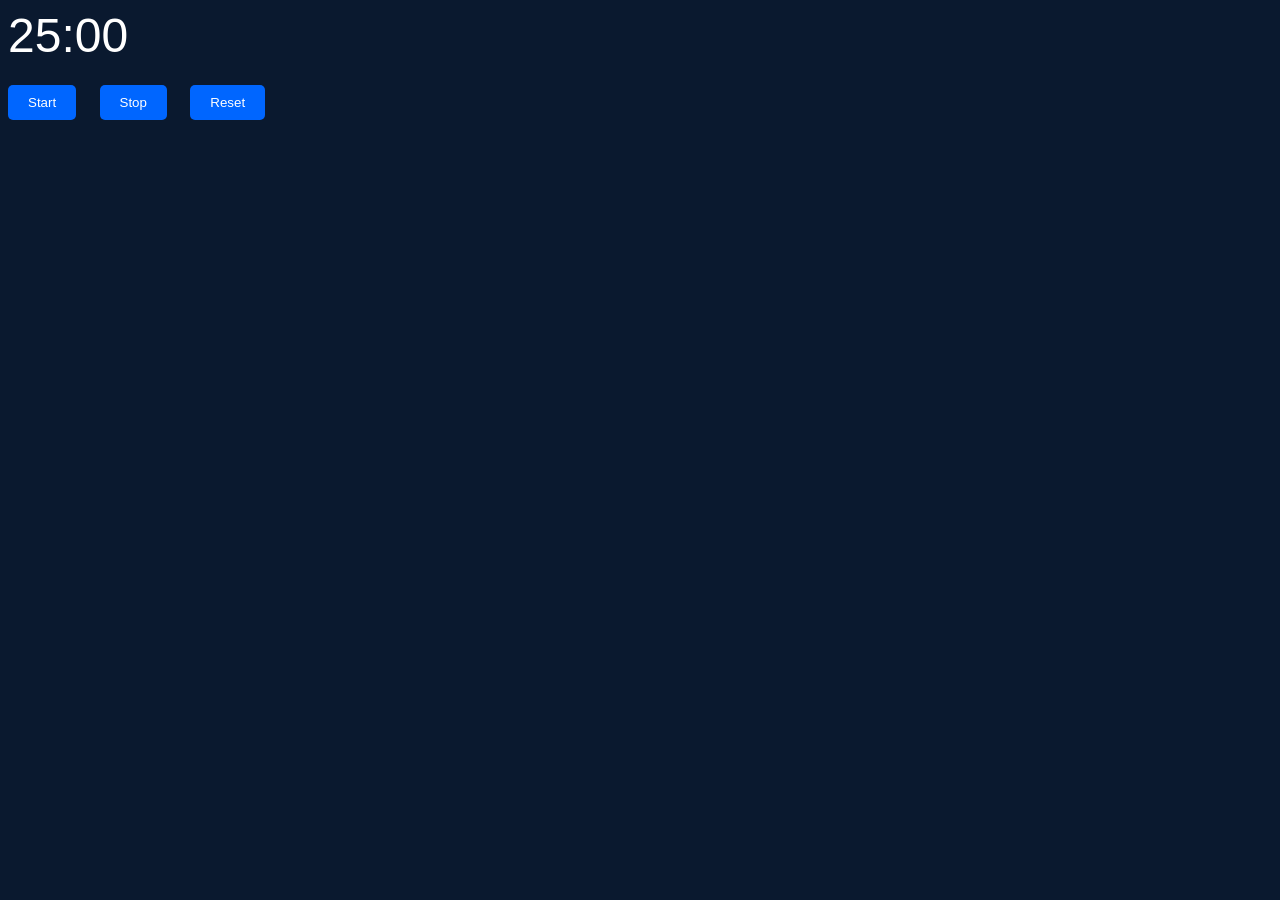
<file: index.html>
<!DOCTYPE html>
<html lang="en">
<head>
    <meta charset="UTF-8">
    <meta name="viewport" content="width=device-width, initial-scale=1.0">
    <title>Pomodoro Timer</title>
    <link rel="stylesheet" href="styles.css">
</head>
<body>
    <div class="timer">
        <div class="time-display" id="time-display">25:00</div>
        <button onclick="startTimer()">Start</button>
        <button onclick="stopTimer()">Stop</button>
        <button onclick="resetTimer()">Reset</button>
    </div>
    
    <script src="script.js"></script>
</body>
</html>
</file>
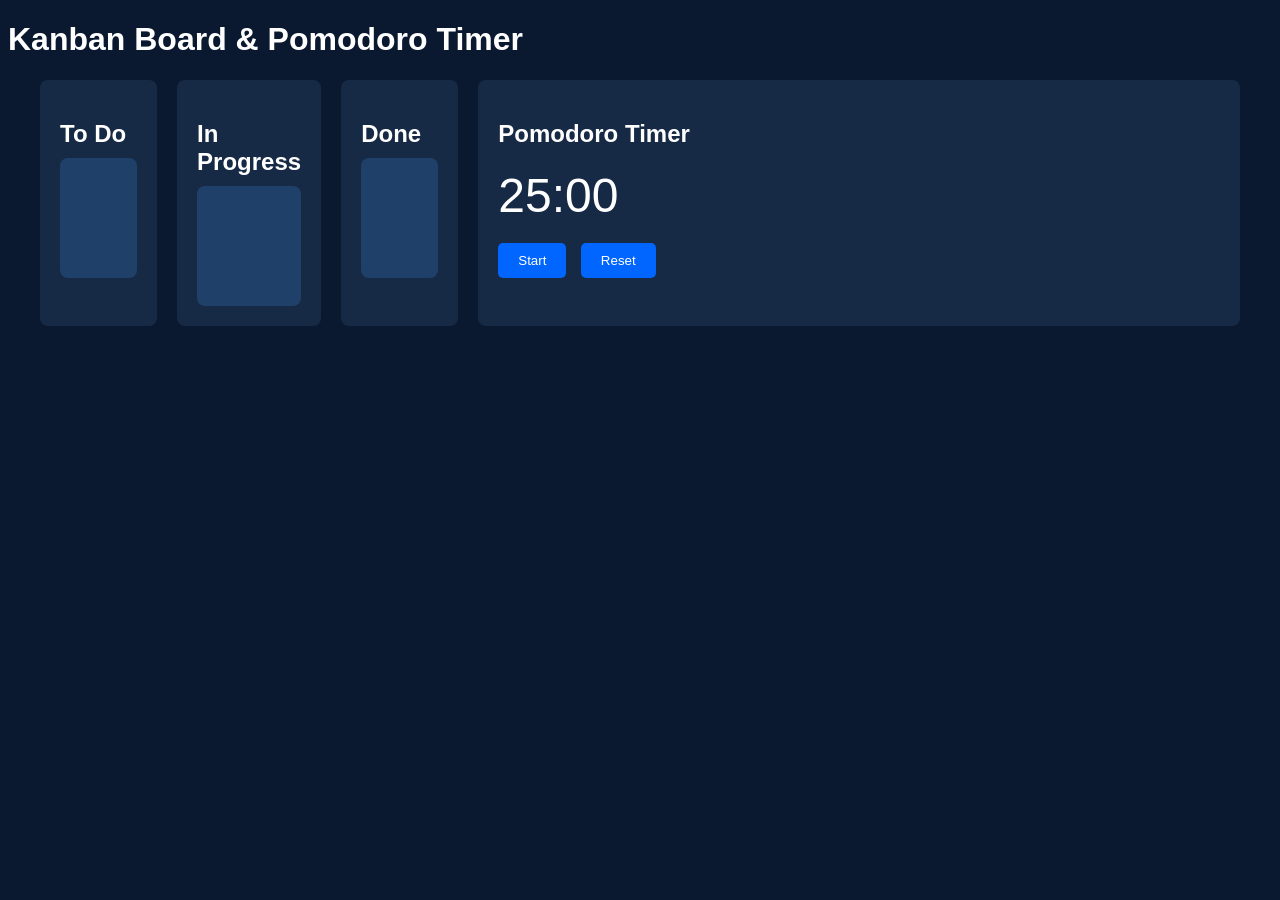
<file: page.html>
<!DOCTYPE html>
<html lang="en">
<head>
    <meta charset="UTF-8">
    <meta name="viewport" content="width=device-width, initial-scale=1.0">
    <title>Kanban Board & Pomodoro Timer</title>
    <link rel="stylesheet" href="styles.css"> <!-- Link to your CSS file for styling -->
</head>
<body>
    <header>
        <h1>Kanban Board & Pomodoro Timer</h1>
    </header>
    <div class="container">
        <div class="kanban-board">
            <!-- Kanban board columns -->
            <div class="column">
                <h2>To Do</h2>
                <div class="cards" id="todo"></div>
            </div>
            <div class="column">
                <h2>In Progress</h2>
                <div class="cards" id="in-progress"></div>
            </div>
            <div class="column">
                <h2>Done</h2>
                <div class="cards" id="done"></div>
            </div>
        </div>
        <div class="pomodoro-timer">
            <h2>Pomodoro Timer</h2>
            <div class="timer">
                <span id="minutes">25</span>:<span id="seconds">00</span>
            </div>
            <button id="startTimer">Start</button>
            <button id="resetTimer">Reset</button>
        </div>
    </div>

    <script src="script.js"></script> <!-- Link to your JavaScript file -->
</body>
</html>
</file>
<file: styles.css>
body {
  font-family: Arial, sans-serif;
  background-color: #0A192F; /* Cobalt color */
  color: #FFFFFF; /* White text */
}

.container {
  display: flex;
  justify-content: space-between;
  margin: 20px auto;
  max-width: 1200px;
}

.kanban-board {
  display: flex;
}

.column {
  flex: 1;
  padding: 20px;
  background-color: #172A45; /* Dark blue */
  border-radius: 8px;
  margin-right: 20px;
}

.column h2 {
  margin-bottom: 10px;
}

.cards {
  min-height: 100px;
  background-color: #1F4068; /* Dark cobalt */
  border-radius: 8px;
  padding: 10px;
  margin-top: 10px;
}

.pomodoro-timer {
  flex: 1;
  padding: 20px;
  background-color: #172A45; /* Dark blue */
  border-radius: 8px;
}

.timer {
  font-size: 48px;
  margin-bottom: 20px;
}

button {
  background-color: #0066FF; /* Blue */
  color: #FFFFFF;
  border: none;
  padding: 10px 20px;
  border-radius: 5px;
  cursor: pointer;
  margin-right: 10px;
}

button:hover {
  background-color: #004C99; /* Dark blue */
}
</file>
